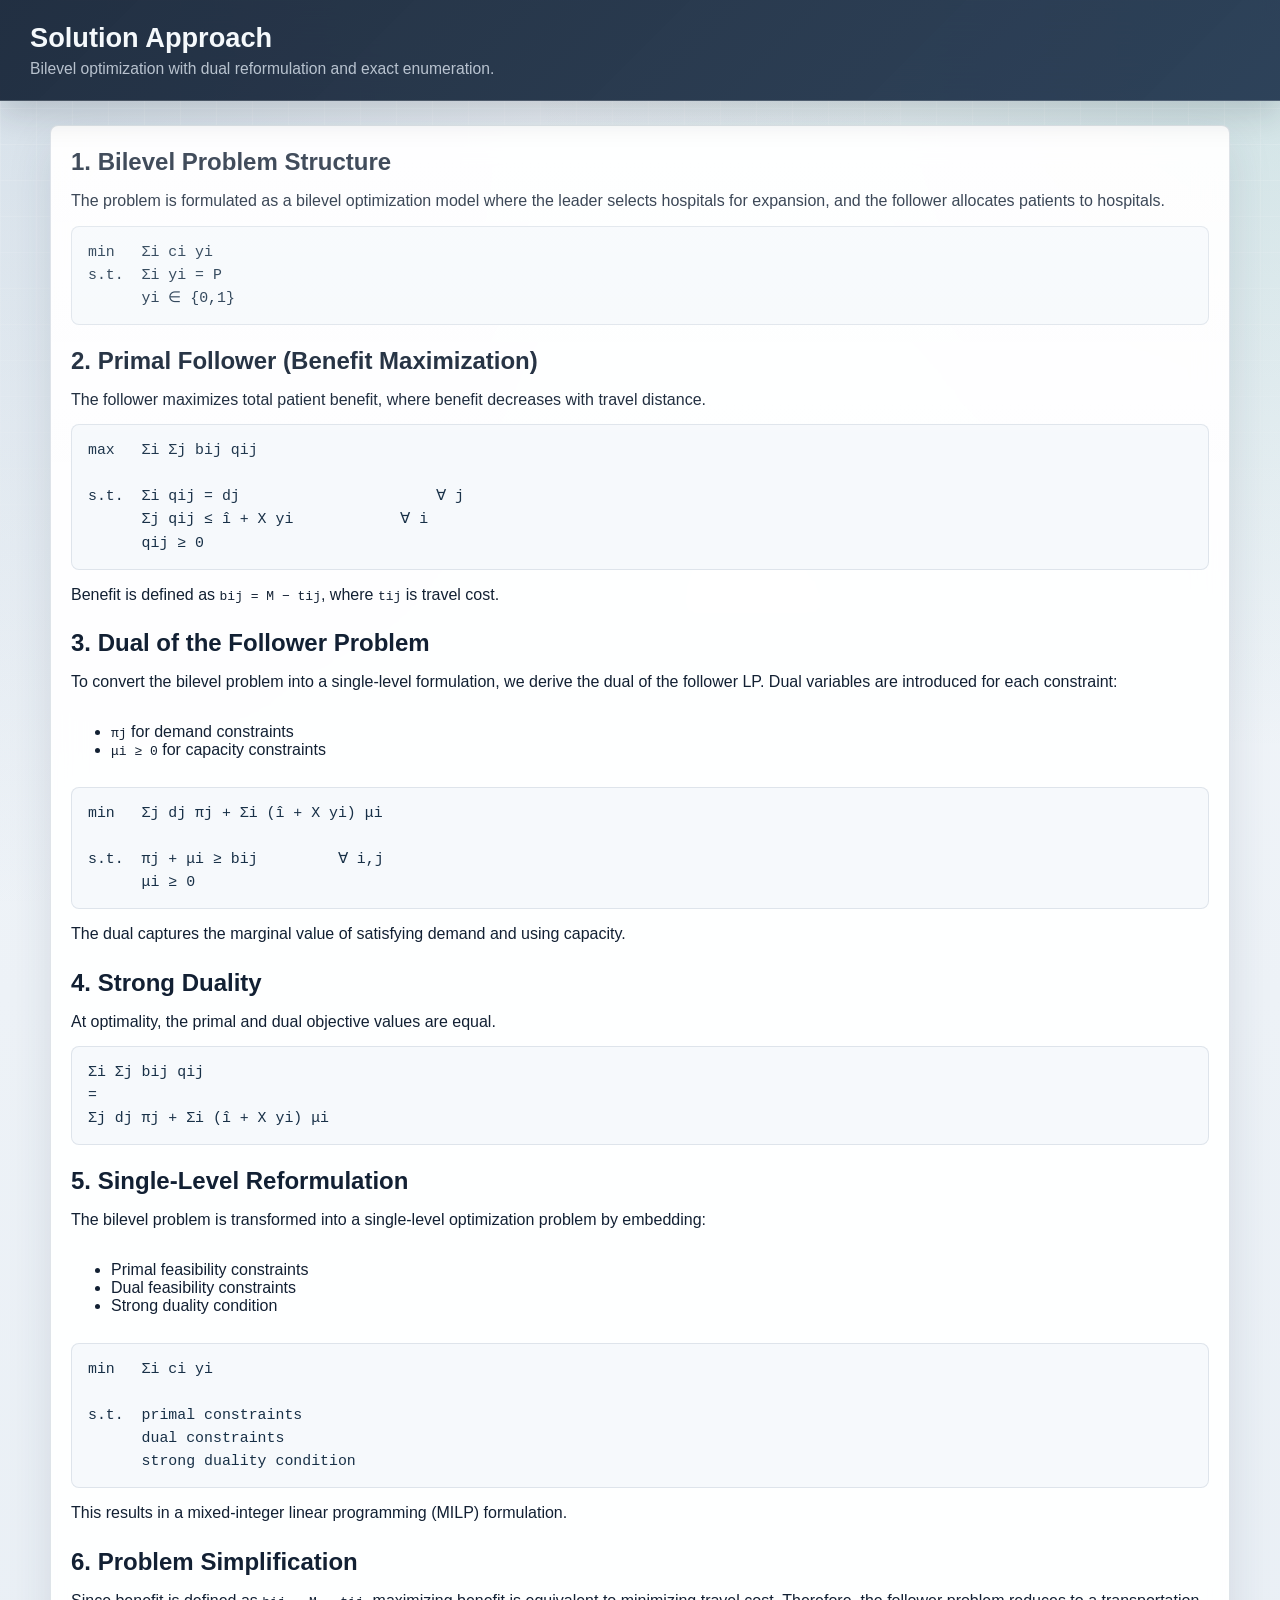
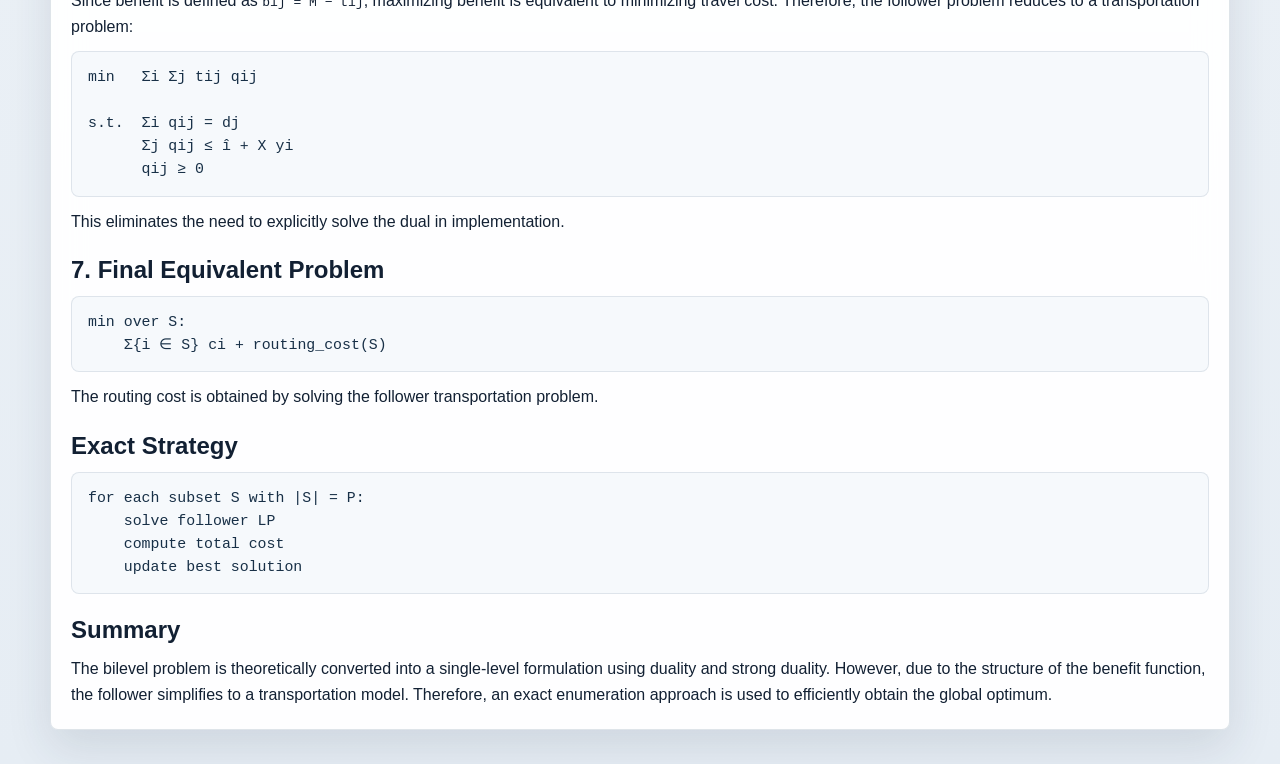
<file: templates/solution_approach.html>
<!DOCTYPE html>
<html lang="en">
<head>
    <meta charset="UTF-8">
    <meta name="viewport" content="width=device-width, initial-scale=1.0">
    <title>Solution Approach</title>
    <link rel="stylesheet" href="/static/styles.css">
</head>

<body>

<header class="topbar">
    <div>
        <h1>Solution Approach</h1>
        <p class="subtitle">
            Bilevel optimization with dual reformulation and exact enumeration.
        </p>
    </div>
</header>

<main class="reader-shell">
<section class="panel reader-panel solution-stack">

<!-- ===================================================== -->
<!-- 1. BILEVEL STRUCTURE -->
<!-- ===================================================== -->
<div class="solution-band">
    <h2>1. Bilevel Problem Structure</h2>

    <p>
        The problem is formulated as a bilevel optimization model where the leader selects hospitals for expansion,
        and the follower allocates patients to hospitals.
    </p>

    <div class="formula-block">
<pre>
min   Σi ci yi
s.t.  Σi yi = P
      yi ∈ {0,1}
</pre>
    </div>
</div>

<!-- ===================================================== -->
<!-- 2. PRIMAL FOLLOWER -->
<!-- ===================================================== -->
<div class="solution-band">
    <h2>2. Primal Follower (Benefit Maximization)</h2>

    <p>
        The follower maximizes total patient benefit, where benefit decreases with travel distance.
    </p>

    <div class="formula-block">
<pre>
max   Σi Σj bij qij

s.t.  Σi qij = dj                      ∀ j
      Σj qij ≤ î + X yi            ∀ i
      qij ≥ 0
</pre>
    </div>

    <p>
        Benefit is defined as <code>bij = M − tij</code>, where <code>tij</code> is travel cost.
    </p>
</div>

<!-- ===================================================== -->
<!-- 3. DUAL -->
<!-- ===================================================== -->
<div class="solution-band">
    <h2>3. Dual of the Follower Problem</h2>

    <p>
        To convert the bilevel problem into a single-level formulation, we derive the dual of the follower LP.
        Dual variables are introduced for each constraint:
    </p>

    <ul>
        <li><code>πj</code> for demand constraints</li>
        <li><code>μi ≥ 0</code> for capacity constraints</li>
    </ul>

    <div class="formula-block">
<pre>
min   Σj dj πj + Σi (î + X yi) μi

s.t.  πj + μi ≥ bij         ∀ i,j
      μi ≥ 0
</pre>
    </div>

    <p>
        The dual captures the marginal value of satisfying demand and using capacity.
    </p>
</div>

<!-- ===================================================== -->
<!-- 4. STRONG DUALITY -->
<!-- ===================================================== -->
<div class="solution-band">
    <h2>4. Strong Duality</h2>

    <p>
        At optimality, the primal and dual objective values are equal.
    </p>

    <div class="formula-block">
<pre>
Σi Σj bij qij
=
Σj dj πj + Σi (î + X yi) μi
</pre>
    </div>
</div>

<!-- ===================================================== -->
<!-- 5. SINGLE LEVEL -->
<!-- ===================================================== -->
<div class="solution-band">
    <h2>5. Single-Level Reformulation</h2>

    <p>
        The bilevel problem is transformed into a single-level optimization problem by embedding:
    </p>

    <ul>
        <li>Primal feasibility constraints</li>
        <li>Dual feasibility constraints</li>
        <li>Strong duality condition</li>
    </ul>

    <div class="formula-block">
<pre>
min   Σi ci yi

s.t.  primal constraints
      dual constraints
      strong duality condition
</pre>
    </div>

    <p>
        This results in a mixed-integer linear programming (MILP) formulation.
    </p>
</div>

<!-- ===================================================== -->
<!-- 6. SIMPLIFICATION -->
<!-- ===================================================== -->
<div class="solution-band">
    <h2>6. Problem Simplification</h2>

    <p>
        Since benefit is defined as <code>bij = M − tij</code>, maximizing benefit is equivalent to minimizing travel cost.
        Therefore, the follower problem reduces to a transportation problem:
    </p>

    <div class="formula-block">
<pre>
min   Σi Σj tij qij

s.t.  Σi qij = dj
      Σj qij ≤ î + X yi
      qij ≥ 0
</pre>
    </div>

    <p>
        This eliminates the need to explicitly solve the dual in implementation.
    </p>
</div>

<!-- ===================================================== -->
<!-- 7. FINAL MODEL -->
<!-- ===================================================== -->
<div class="solution-band">
    <h2>7. Final Equivalent Problem</h2>

    <div class="formula-block">
<pre>
min over S:
    Σ{i ∈ S} ci + routing_cost(S)
</pre>
    </div>

    <p>
        The routing cost is obtained by solving the follower transportation problem.
    </p>
</div>

<!-- ===================================================== -->
<!-- 8. ENUMERATION -->
<!-- ===================================================== -->
<div class="solution-band">
    <h2>Exact  Strategy</h2>

    <div class="formula-block">
<pre>
for each subset S with |S| = P:
    solve follower LP
    compute total cost
    update best solution
</pre>
    </div>


</div>

<!-- ===================================================== -->
<!-- 9. SUMMARY -->
<!-- ===================================================== -->
<div class="solution-band">
    <h2>Summary</h2>

    <p>
        The bilevel problem is theoretically converted into a single-level formulation using duality and strong duality.
        However, due to the structure of the benefit function, the follower simplifies to a transportation model.
        Therefore, an exact enumeration approach is used to efficiently obtain the global optimum.
    </p>
</div>

</section>
</main>

</body>
</html>
</file>
<file: static/styles.css>
:root {
    color-scheme: light;
    --bg: #edf2f7;
    --bg-accent: #d7e3f1;
    --panel: rgba(255, 255, 255, 0.94);
    --panel-strong: #ffffff;
    --panel-border: rgba(122, 142, 164, 0.24);
    --panel-shadow: 0 18px 45px rgba(31, 52, 73, 0.12);
    --text: #122033;
    --muted: #5f7287;
    --accent: #0f766e;
    --accent-strong: #0b5d57;
    --accent-soft: rgba(15, 118, 110, 0.12);
    --danger: #c53d33;
    --danger-soft: rgba(197, 61, 51, 0.12);
    --success: #1c7c54;
    --success-soft: rgba(28, 124, 84, 0.14);
    --warning: #a96b09;
    --warning-soft: rgba(169, 107, 9, 0.14);
    --hospital: #2f5d7c;
    --expanded: #d2a11f;
    --zone: #1e293b;
    --line: rgba(30, 41, 59, 0.16);
    --input-bg: rgba(246, 249, 252, 0.95);
    --table-head: #eef4f8;
    --network-grid: rgba(51, 84, 120, 0.08);
    --network-frame: rgba(71, 96, 124, 0.16);
}

* {
    box-sizing: border-box;
}

html {
    scroll-behavior: smooth;
}

body {
    margin: 0;
    min-height: 100vh;
    font-family: "Segoe UI", "Inter", "Helvetica Neue", Arial, sans-serif;
    color: var(--text);
    background:
        radial-gradient(circle at top left, rgba(40, 94, 132, 0.15), transparent 34%),
        radial-gradient(circle at top right, rgba(15, 118, 110, 0.16), transparent 28%),
        linear-gradient(180deg, #f4f7fb 0%, var(--bg) 42%, #e6edf4 100%);
}

body::before {
    content: "";
    position: fixed;
    inset: 0;
    pointer-events: none;
    background-image:
        linear-gradient(rgba(255, 255, 255, 0.45) 1px, transparent 1px),
        linear-gradient(90deg, rgba(255, 255, 255, 0.45) 1px, transparent 1px);
    background-size: 36px 36px;
    mask-image: linear-gradient(180deg, rgba(0, 0, 0, 0.4), transparent 75%);
}

.topbar {
    position: sticky;
    top: 0;
    z-index: 20;
    display: flex;
    justify-content: space-between;
    align-items: flex-start;
    gap: 24px;
    padding: 22px 30px;
    border-bottom: 1px solid rgba(255, 255, 255, 0.18);
    background:
        linear-gradient(135deg, rgba(18, 32, 51, 0.92), rgba(27, 48, 74, 0.9));
    backdrop-filter: blur(18px);
    box-shadow: 0 12px 35px rgba(17, 26, 39, 0.18);
}

.topbar h1,
.panel h2,
.panel h3 {
    margin: 0;
    letter-spacing: 0;
}

.topbar h1 {
    color: #f5f9fc;
    font-size: clamp(1.7rem, 2vw, 2.15rem);
    font-weight: 700;
}

.subtitle,
.muted {
    margin: 6px 0 0;
    color: var(--muted);
}

.subtitle {
    max-width: 720px;
    color: rgba(225, 235, 245, 0.78);
    font-size: 0.98rem;
}

.topbar-actions {
    display: flex;
    align-items: center;
    gap: 12px;
    flex-wrap: wrap;
}

.topbar-actions a {
    display: inline-flex;
    align-items: center;
    min-height: 40px;
    padding: 0 14px;
    border: 1px solid rgba(227, 236, 245, 0.18);
    border-radius: 999px;
    color: #f5f9fc;
    text-decoration: none;
    font-weight: 600;
    background: rgba(255, 255, 255, 0.08);
    transition: background 160ms ease, border-color 160ms ease, transform 160ms ease;
}

.topbar-actions a:hover {
    background: rgba(255, 255, 255, 0.14);
    border-color: rgba(227, 236, 245, 0.3);
    transform: translateY(-1px);
}

.page-grid {
    display: grid;
    grid-template-columns: minmax(360px, 1.02fr) minmax(360px, 0.98fr);
    gap: 22px;
    padding: 24px 30px 34px;
}

.app-alert {
    position: sticky;
    top: 96px;
    z-index: 19;
    margin: 12px 30px 0;
    box-shadow: 0 14px 30px rgba(128, 33, 25, 0.14);
}

.reader-shell {
    padding: 24px 30px 34px;
}

.reader-panel {
    max-width: 1180px;
    margin: 0 auto;
}

.solution-stack {
    display: grid;
    gap: 18px;
}

.solution-band {
    display: grid;
    gap: 12px;
    padding: 2px 0;
}

.solution-band p {
    margin: 0;
    line-height: 1.6;
}

.formula-block {
    display: grid;
    gap: 8px;
    padding: 14px 16px;
    border: 1px solid rgba(93, 116, 141, 0.16);
    border-radius: 8px;
    background: rgba(246, 249, 252, 0.92);
}

.formula-block pre {
    margin: 0;
    overflow-x: auto;
    white-space: pre-wrap;
    font-family: "Cascadia Code", "Consolas", monospace;
    font-size: 0.93rem;
    line-height: 1.55;
    color: #183047;
}

.full-span {
    grid-column: 1 / -1;
}

.panel {
    position: relative;
    min-width: 0;
    padding: 20px;
    border: 1px solid var(--panel-border);
    border-radius: 8px;
    background: var(--panel);
    backdrop-filter: blur(16px);
    box-shadow: var(--panel-shadow);
}

.panel::after {
    content: "";
    position: absolute;
    inset: 0;
    border-radius: inherit;
    pointer-events: none;
    background: linear-gradient(180deg, rgba(255, 255, 255, 0.22), transparent 18%);
}

.section-header {
    display: flex;
    justify-content: space-between;
    align-items: center;
    gap: 16px;
    margin-bottom: 16px;
    flex-wrap: wrap;
}

.section-header h2 {
    font-size: 1.14rem;
}

.panel h3 {
    font-size: 0.98rem;
    font-weight: 650;
    margin-bottom: 10px;
}

.inline-actions,
.legend {
    display: flex;
    align-items: center;
    gap: 10px;
    flex-wrap: wrap;
}

.legend {
    padding: 8px 12px;
    border: 1px solid rgba(82, 104, 130, 0.14);
    border-radius: 999px;
    background: rgba(245, 248, 252, 0.85);
    color: #34465a;
}

button,
input[type="number"],
input[type="text"],
input[type="file"] {
    font: inherit;
}

button {
    min-height: 42px;
    padding: 10px 15px;
    border-radius: 8px;
    border: 1px solid transparent;
    cursor: pointer;
    transition: transform 160ms ease, box-shadow 160ms ease, background 160ms ease, border-color 160ms ease;
}

button:hover:not(:disabled) {
    transform: translateY(-1px);
}

button.primary {
    color: #f8fbfc;
    background: linear-gradient(135deg, var(--accent), #15928a);
    box-shadow: 0 10px 22px rgba(15, 118, 110, 0.24);
}

button.primary:hover:not(:disabled) {
    background: linear-gradient(135deg, var(--accent-strong), #127970);
}

button.secondary {
    color: var(--text);
    background: rgba(255, 255, 255, 0.88);
    border-color: rgba(84, 104, 125, 0.16);
}

button.secondary:hover:not(:disabled) {
    border-color: rgba(84, 104, 125, 0.28);
    background: #ffffff;
}

button:disabled {
    opacity: 0.55;
    cursor: not-allowed;
    box-shadow: none;
}

.status-pill {
    min-height: 40px;
    padding: 8px 13px;
    border-radius: 999px;
    border: 1px solid rgba(176, 203, 228, 0.22);
    background: rgba(219, 236, 250, 0.15);
    color: #f5f9fc;
    font-weight: 700;
}

.status-pill.running {
    border-color: rgba(210, 162, 68, 0.35);
    background: rgba(210, 162, 68, 0.18);
    color: #f5d89d;
}

.status-pill.error {
    border-color: rgba(207, 103, 93, 0.36);
    background: rgba(197, 61, 51, 0.18);
    color: #ffd2cd;
}

.status-pill.success {
    border-color: rgba(101, 180, 142, 0.32);
    background: rgba(28, 124, 84, 0.2);
    color: #d7f5e6;
}

.control-grid,
.upload-grid {
    display: grid;
    grid-template-columns: repeat(2, minmax(0, 1fr));
    gap: 16px 18px;
}

.control-grid label,
.upload-grid label {
    display: flex;
    flex-direction: column;
    gap: 8px;
    min-width: 0;
    padding: 12px 13px;
    border: 1px solid rgba(93, 116, 141, 0.12);
    border-radius: 8px;
    background: rgba(248, 250, 252, 0.78);
}

.control-grid label > span,
.upload-grid label > span {
    font-size: 0.92rem;
    font-weight: 600;
    color: #31455b;
}

.control-grid input[type="number"],
.control-grid input[type="text"],
.upload-grid input[type="file"] {
    width: 100%;
    padding: 10px 12px;
    border: 1px solid rgba(95, 114, 135, 0.18);
    border-radius: 8px;
    background: var(--input-bg);
    color: var(--text);
}

.control-grid input[type="number"]:focus,
.control-grid input[type="text"]:focus,
.upload-grid input[type="file"]:focus {
    outline: none;
    border-color: rgba(15, 118, 110, 0.44);
    box-shadow: 0 0 0 4px rgba(15, 118, 110, 0.11);
}

.checkbox-row {
    flex-direction: row;
    align-items: center;
    gap: 10px;
    padding-top: 18px;
}

.checkbox-row input {
    width: 18px;
    height: 18px;
    accent-color: var(--accent);
}

.summary-grid,
.metric-grid {
    display: grid;
    grid-template-columns: repeat(auto-fit, minmax(180px, 1fr));
    gap: 12px;
}

.metric-grid {
    display: flex;
    flex-direction: column;
    gap: 10px;
}

.summary-item,
.metric-card {
    padding: 14px 15px;
    border: 1px solid rgba(96, 121, 149, 0.12);
    border-radius: 8px;
    background:
        linear-gradient(180deg, rgba(255, 255, 255, 0.96), rgba(243, 247, 250, 0.96));
    box-shadow: inset 0 1px 0 rgba(255, 255, 255, 0.6);
}

.comparison-row {
    display: grid;
    grid-template-columns: minmax(180px, 1.2fr) repeat(3, minmax(0, 1fr));
    gap: 0;
    overflow: hidden;
    border: 1px solid rgba(96, 121, 149, 0.12);
    border-radius: 8px;
    background: linear-gradient(180deg, rgba(255, 255, 255, 0.96), rgba(243, 247, 250, 0.96));
    box-shadow: inset 0 1px 0 rgba(255, 255, 255, 0.6);
}

.comparison-row > div {
    padding: 14px 15px;
    border-right: 1px solid rgba(96, 121, 149, 0.12);
}

.comparison-row > div:last-child {
    border-right: 0;
}

.comparison-name {
    display: flex;
    flex-direction: column;
    justify-content: center;
    gap: 6px;
}

.comparison-name span,
.comparison-value span {
    display: block;
    color: var(--muted);
    font-size: 0.78rem;
    text-transform: uppercase;
    letter-spacing: 0.04em;
}

.comparison-name strong,
.comparison-value strong {
    font-size: 1.02rem;
    line-height: 1.3;
}

.comparison-value {
    display: flex;
    flex-direction: column;
    justify-content: center;
    gap: 8px;
}

.resource-grid {
    display: grid;
    grid-template-columns: repeat(2, minmax(0, 1fr));
    gap: 16px;
}

.resource-card {
    padding: 16px;
    border: 1px solid rgba(96, 121, 149, 0.12);
    border-radius: 8px;
    background: linear-gradient(180deg, rgba(255, 255, 255, 0.96), rgba(243, 247, 250, 0.96));
}

.resource-links {
    display: flex;
    flex-wrap: wrap;
    gap: 10px;
}

.doc-preview {
    display: flex;
    flex-direction: column;
    gap: 12px;
    max-height: calc(100vh - 220px);
    padding: 18px;
    overflow: auto;
    border: 1px solid rgba(97, 121, 148, 0.14);
    border-radius: 8px;
    background: rgba(255, 255, 255, 0.96);
    line-height: 1.65;
}

.doc-preview p {
    margin: 0;
}

.dataset-stack {
    display: flex;
    flex-direction: column;
    gap: 18px;
}

.dataset-block {
    padding: 16px;
    border: 1px solid rgba(96, 121, 149, 0.12);
    border-radius: 8px;
    background: linear-gradient(180deg, rgba(255, 255, 255, 0.96), rgba(243, 247, 250, 0.96));
}

.summary-item span,
.metric-card span {
    display: block;
    color: var(--muted);
    font-size: 0.82rem;
    margin-bottom: 9px;
    text-transform: uppercase;
    letter-spacing: 0.04em;
}

.metric-card strong,
.summary-item strong {
    font-size: 1.05rem;
    line-height: 1.35;
}

.preview-grid,
.matrix-grid,
.network-grid {
    display: grid;
    grid-template-columns: repeat(2, minmax(0, 1fr));
    gap: 18px;
}

.preview-grid .full-span {
    grid-column: 1 / -1;
}

.table-shell,
.network-shell,
.log-shell {
    min-height: 180px;
    border: 1px solid rgba(97, 121, 148, 0.14);
    border-radius: 8px;
    overflow: auto;
    background: rgba(255, 255, 255, 0.96);
}

.table-shell {
    box-shadow: inset 0 1px 0 rgba(255, 255, 255, 0.6);
}

.table-shell table {
    width: 100%;
    border-collapse: collapse;
    font-size: 0.92rem;
}

.table-shell th,
.table-shell td {
    padding: 9px 11px;
    border-bottom: 1px solid #e7edf3;
    text-align: left;
    white-space: nowrap;
}

.table-shell th {
    position: sticky;
    top: 0;
    background: var(--table-head);
    z-index: 1;
    color: #31455b;
}

.table-shell tbody tr:hover td {
    background: #f8fbfd;
}

.empty-state {
    display: flex;
    align-items: center;
    justify-content: center;
    color: var(--muted);
    padding: 18px;
}

.log-shell {
    margin: 0;
    padding: 14px;
    background: linear-gradient(180deg, #112033, #16283f);
    color: #dfe8f2;
    font-family: Consolas, "Courier New", monospace;
    font-size: 0.84rem;
    line-height: 1.45;
    white-space: pre-wrap;
}

.error-banner {
    margin-top: 14px;
    padding: 12px 14px;
    border-radius: 8px;
    background: var(--danger-soft);
    color: var(--danger);
    border: 1px solid rgba(197, 61, 51, 0.18);
}

.hidden {
    display: none;
}

.legend-swatch {
    display: inline-block;
    width: 11px;
    height: 11px;
    border-radius: 999px;
    margin-right: 4px;
}

.legend-swatch.hospital {
    background: var(--hospital);
}

.legend-swatch.expanded {
    background: var(--expanded);
}

.legend-swatch.zone {
    background: var(--zone);
}

/* =========================================================
   NETWORK CONTAINER
   ========================================================= */
.network-shell {
    position: relative;
    min-height: 1000px;
    background: #f8fafc;
}

.network-shell svg {
    display: block;
    width: 100%;
    height: 1000px;
    background: radial-gradient(
        circle at center,
        #ffffff 0%,
        #f1f5f9 100%
    );
}

/* =========================================================
   NODES
   ========================================================= */

/* Base node styling */
.network-shell .network-node {
    filter: drop-shadow(0 1px 1px rgba(15, 23, 42, 0.12));
    transition: transform 0.2s ease, opacity 0.2s ease;
}

.network-shell .network-node:hover {
    transform: scale(1.15);
    cursor: pointer;
}

/* Zones (background layer) */
.network-shell .zone-dot {
    fill: #cbd5f5;
    opacity: 0.6;
    stroke: #f8fafc;
    stroke-width: 0.25;
}

/* Hospitals */
.network-shell .hospital-node {
    fill: #1e293b;
}

/* Expanded hospitals (highlighted) */
.network-shell .hospital-expanded {
    fill: #ef4444;
    stroke: #7f1d1d;
    stroke-width: 0.8;
}

/* Hub star (primary focus) */
.network-shell .hub-star {
    fill: #f59e0b;
    stroke: #78350f;
    stroke-width: 1;
    filter: drop-shadow(0 1px 2px rgba(15, 23, 42, 0.2));
}

/* =========================================================
   EDGES (FLOW)
   ========================================================= */

.network-shell .network-edge {
    vector-effect: non-scaling-stroke;
    stroke-linecap: round;
    stroke-width: 0.6;
    opacity: 0.4;
    transition: all 0.2s ease;
}

/* Optimized flow */
.network-shell .network-edge.optimized {
    stroke-width: 1.2;
    opacity: 0.8;
}

/* De-emphasized edges */
.network-shell .network-edge.faded {
    opacity: 0.1;
}

/* Hover emphasis */
.network-shell .network-edge:hover {
    opacity: 1;
    stroke-width: 1.5;
}

/* =========================================================
   LABELS (VERY IMPORTANT)
   ========================================================= */

/* Base label */
.network-shell .network-label {
    dominant-baseline: middle;
    text-anchor: middle;
    font-size: 6px;
    font-weight: 600;
    fill: #0f172a;
    opacity: 0.9;
    pointer-events: none;
}

/* Hub labels (primary focus) */
.network-shell .hub-label {
    font-size: 10px;
    font-weight: 700;
    fill: #0b1220;
}

/* Hospital labels */
.network-shell .hospital-label {
    font-size: 5px;
    fill: #334155;
}

/* Zone labels (subtle, background) */
.network-shell .zone-label {
    font-size: 3px;
    fill: #94a3b8;
}

/* Expanded hospital label */
.network-shell .hospital-expanded-label {
    fill: #ffffff;
    font-weight: 600;
}

/* Label background (tag style) */
.network-shell .network-label-tag {
    fill: rgba(255, 255, 255, 0.85);
    stroke: rgba(52, 70, 90, 0.18);
    stroke-width: 0.2;
    rx: 1.8;
}

/* Axis / grid labels */
.network-shell .network-axis-label {
    font-size: 2.5px;
    fill: #64748b;
    font-weight: 600;
}

/* =========================================================
   INTERACTION ENHANCEMENTS
   ========================================================= */

/* Fade non-selected nodes */
.network-shell .node-faded {
    opacity: 0.3;
}

/* Highlight active node */
.network-shell .node-active {
    transform: scale(1.2);
    z-index: 10;
}

/* =========================================================
   OPTIONAL: LEGEND STYLING (if used)
   ========================================================= */

.network-legend {
    font-size: 12px;
    color: #475569;
}

.network-legend .legend-item {
    display: flex;
    align-items: center;
    gap: 6px;
    margin-bottom: 4px;
}

.load-bar {
    position: relative;
    width: 180px;
    max-width: 100%;
    height: 10px;
    border-radius: 999px;
    background: #e6edf3;
    overflow: hidden;
}

.load-bar > span {
    display: block;
    height: 100%;
    background: linear-gradient(90deg, #0f766e, #179b91);
}

.load-bar.overloaded > span {
    background: linear-gradient(90deg, #d65b4e, #c53d33);
}

.artifact-link {
    display: inline-flex;
    align-items: center;
    min-height: 38px;
    padding: 0 14px;
    border-radius: 999px;
    color: var(--accent);
    text-decoration: none;
    font-weight: 700;
    background: var(--accent-soft);
}

@media (max-width: 1180px) {
    .page-grid,
    .reader-shell,
    .preview-grid,
    .matrix-grid,
    .network-grid,
    .resource-grid {
        grid-template-columns: 1fr;
    }

    .network-shell,
    .network-shell svg {
        min-height: 520px;
        height: 520px;
    }
}

@media (max-width: 760px) {
    .topbar,
    .section-header,
    .control-grid,
    .upload-grid {
        grid-template-columns: 1fr;
        flex-direction: column;
    }

    .page-grid {
        padding: 14px;
        gap: 16px;
    }

    .app-alert {
        top: 124px;
        margin: 10px 14px 0;
    }

    .panel {
        padding: 15px;
    }

    .topbar {
        padding: 18px 16px;
    }

    .control-grid,
    .upload-grid {
        grid-template-columns: 1fr;
    }

    .comparison-row {
        grid-template-columns: 1fr;
    }

    .comparison-row > div {
        border-right: 0;
        border-bottom: 1px solid rgba(96, 121, 149, 0.12);
    }

    .comparison-row > div:last-child {
        border-bottom: 0;
    }

    .network-shell,
    .network-shell svg {
        min-height: 420px;
        height: 420px;
    }
}
</file>
